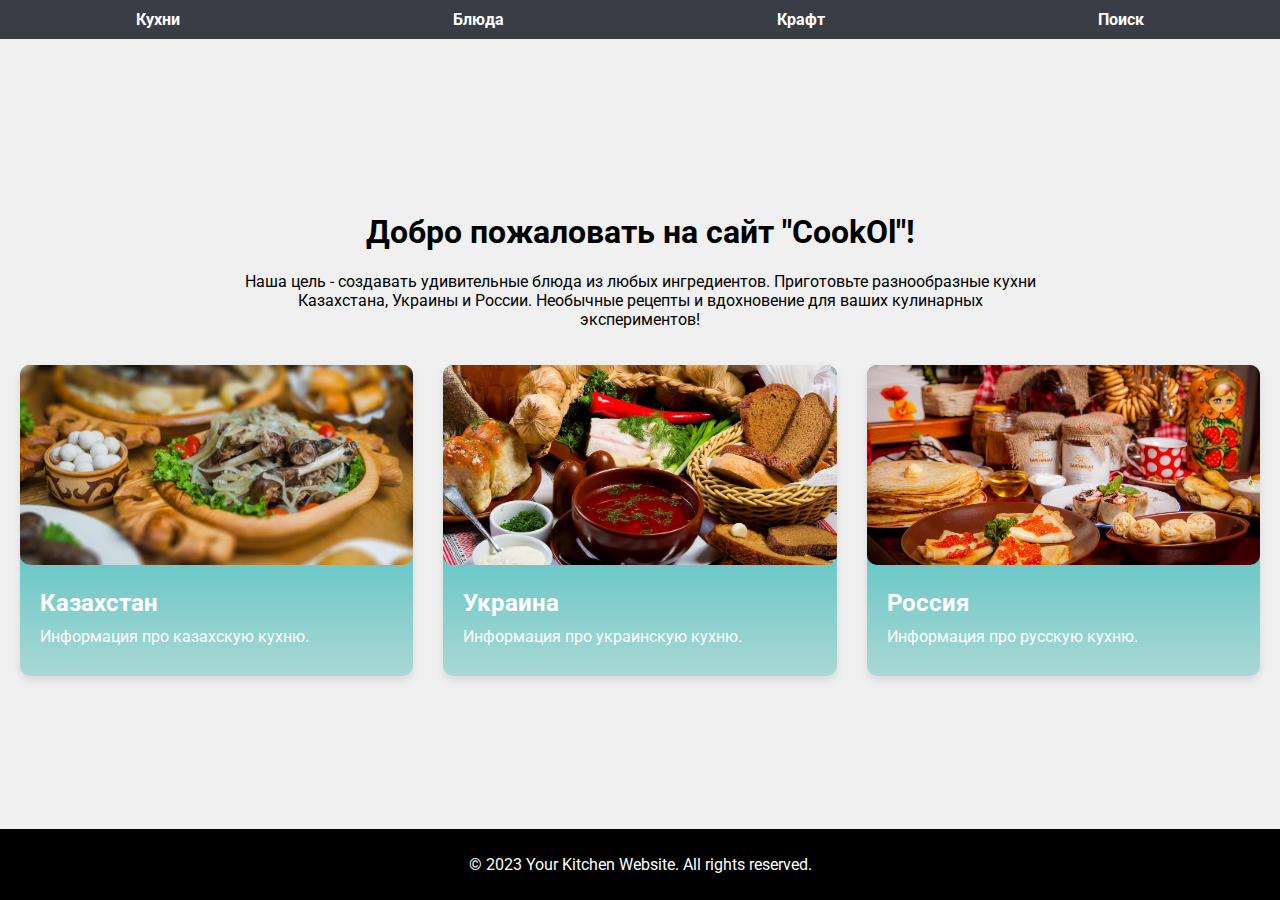
<file: index.html>
<!DOCTYPE html>
<html lang="en">
<head>
  <meta charset="UTF-8">
  <meta name="viewport" content="width=device-width, initial-scale=1.0">
  <link href="https://fonts.googleapis.com/css2?family=Roboto:wght@400;700&display=swap" rel="stylesheet">
  <link rel="stylesheet" href="styles.css">
  <title>CookOl</title>
</head>
<body>
  <nav class="navbar">
    <a href="index.html">Кухни</a>
    <a href="dishes.html">Блюда</a>
    <a href="craft.html">Крафт</a>
    <a href="pages/search.html">Поиск</a>
  </nav>
  
  <main class="main">
    <div class="info">
      <h1>Добро пожаловать на сайт "CookOl"!</h1>
      <p>Наша цель - создавать удивительные блюда из любых ингредиентов. Приготовьте разнообразные кухни Казахстана, Украины и России. Необычные рецепты и вдохновение для ваших кулинарных экспериментов!</p>
    </div>
    
    <div class="card-container">
      <div class="card" onclick="location.href='pages/kazakh.html';">
        <img src="images/kazakhlog.jpg" alt="Kazakhstan">
        <div class="card-content">
          <h2>Казахстан</h2>
          <p>Информация про казахскую кухню.</p>
        </div>
      </div>
    
      <div class="card" onclick="location.href='pages/ukrain.html';">
        <img src="images/ukrainlog.jpg" alt="Ukraine">
        <div class="card-content">
          <h2>Украина</h2>
          <p>Информация про украинскую кухню.</p>
        </div>
      </div>
    
      <div class="card" onclick="location.href='pages/russian.html';">
        <img src="images/russianlog.jpg" alt="Russia">
        <div class="card-content">
          <h2>Россия</h2>
          <p>Информация про русскую кухню.</p>
        </div>
      </div>
  </main>
  

  <footer class="footer">
    <p>© 2023 Your Kitchen Website. All rights reserved.</p>
  </footer>
</body>
</html>



<!--

<!DOCTYPE html>
<html>
<head>
  <meta charset="UTF-8">
  <meta name="viewport" content="width=device-width, initial-scale=1.0">
  <link href="https://fonts.googleapis.com/css2?family=Montserrat:wght@400;700&display=swap" rel="stylesheet">
  <link rel="stylesheet" href="style.css">
  <title>CookOl</title>
</head>
<body>
  <nav class="navbar">
    <div class="navbar-item">Кухни</div>
    <div class="navbar-item">Блюда</div>
    <div class="navbar-item">Крафт</div>
    <div class="navbar-item">Поиск</div>
  </nav>

  <main>
    <section class="container">
      <a href="pages/kazakh.html">
        <div class="card">
          <h2>Казахстан</h2>
          <img src="images/kazakhlog.jpg" alt="Казахстан">
          <button class="button">Традиционная казахская кухня</button>
        </div>
      </a>
      <a href="pages/russian.html">
        <div class="card">
          <h2>Россия</h2>
          <img src="images/russianlog.jpg" alt="Россия">
          <button class="button">Традиционная русская кухня</button>
        </div>
      </a>
      <a href="pages/ukrain.html">
        <div class="card">
          <h2>Украина</h2>
          <img src="images/ukrainlog.jpg" alt="Украина">
          <button class="button">Традиционная украинская кухня</button>
        </div>
      </a>
    </section>
  </main>

  <footer class="footer">
    <p>&copy; 2023 CookOl. Все права защищены.</p>
    <p>Контактная информация: cookol@gmail.com</p>
  </footer>
</body>
</html>
-->
</file>
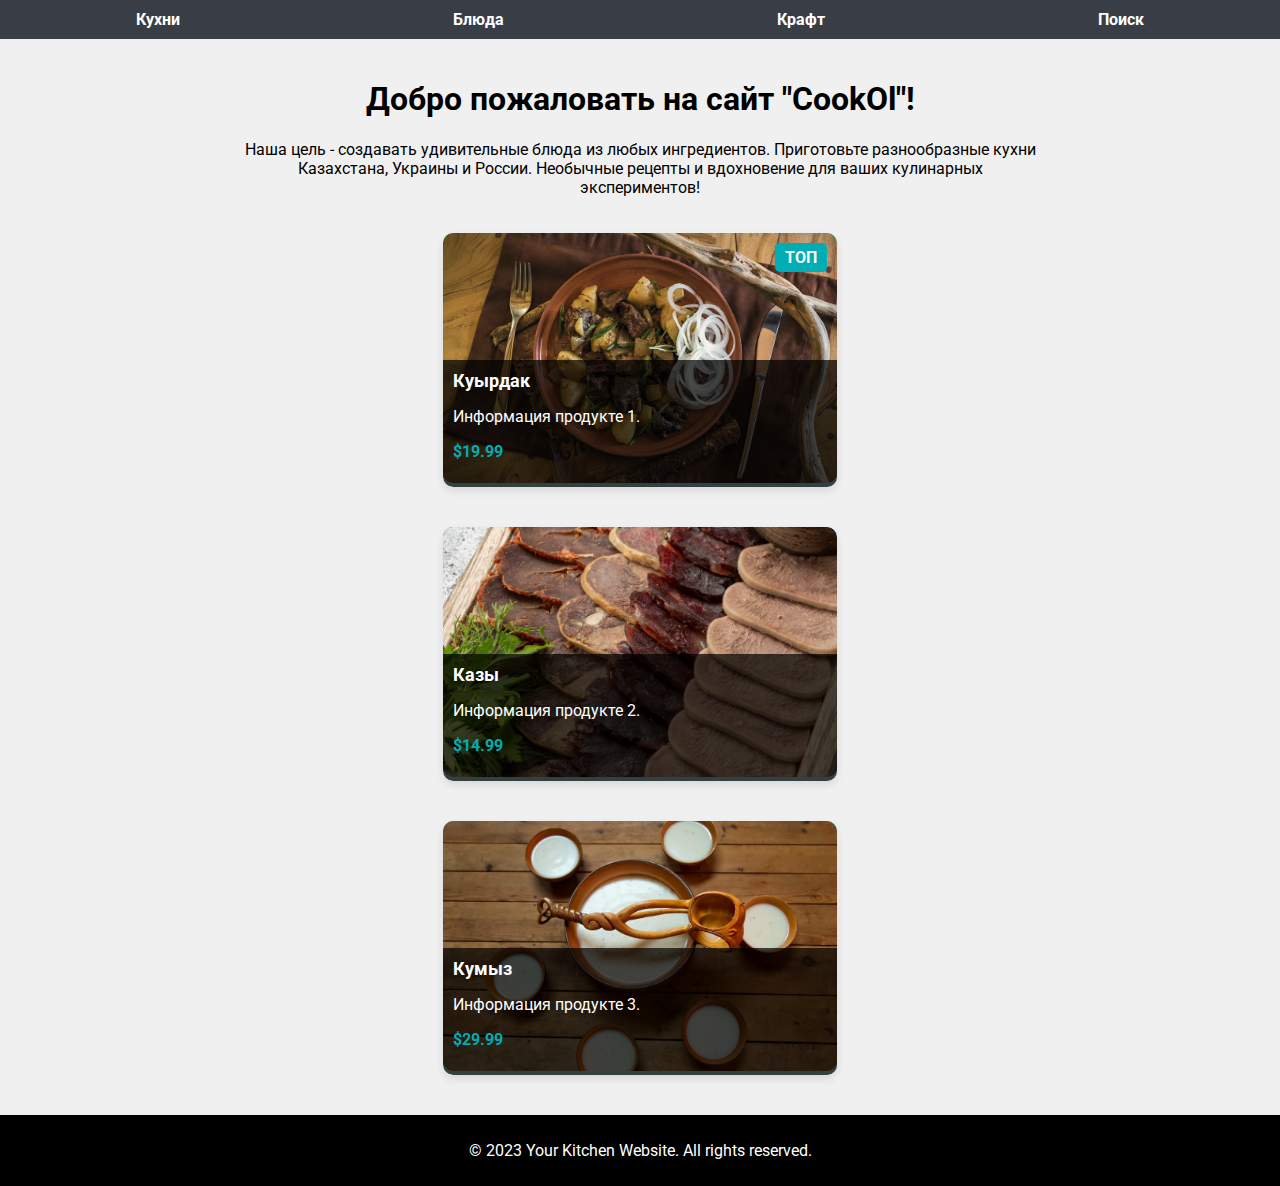
<file: pages/kazakh.html>
<!DOCTYPE html>
<html lang="en">
<head>
  <meta charset="UTF-8">
  <meta name="viewport" content="width=device-width, initial-scale=1.0">
  <link href="https://fonts.googleapis.com/css2?family=Roboto:wght@400;700&display=swap" rel="stylesheet">
  <link rel="stylesheet" href="../styles.css">
  <title>CookOl</title>
</head>
<body>
  <nav class="navbar">
    <a href="../index.html">Кухни</a>
    <a href="dishes.html">Блюда</a>
    <a href="craft.html">Крафт</a>
    <a href="search.html">Поиск</a>
  </nav>
  
  <main class="main">
    <div class="info">
      <h1>Добро пожаловать на сайт "CookOl"!</h1>
      <p>Наша цель - создавать удивительные блюда из любых ингредиентов. Приготовьте разнообразные кухни Казахстана, Украины и России. Необычные рецепты и вдохновение для ваших кулинарных экспериментов!</p>
    </div>

    <div class="product-card top-card">
      <img src="../images/kuyrdak.jpg" alt="Product 1">
      <div class="product-info">
        <h2>Куырдак</h2>
        <p>Информация продукте 1.</p>
        <p class="price">$19.99</p>
      </div>
    </div>
    
    <div class="product-card">
      <img src="../images/kazy.jpg" alt="Product 2">
      <div class="product-info">
        <h2>Казы</h2>
        <p>Информация продукте 2.</p>
        <p class="price">$14.99</p>
      </div>
    </div>
    
    <div class="product-card">
      <img src="../images/kymyz.jpg" alt="Product 3">
      <div class="product-info">
        <h2>Кумыз</h2>
        <p>Информация продукте 3.</p>
        <p class="price">$29.99</p>
      </div>
    </div>
  </main>
  
  <footer class="footer">
    <p>© 2023 Your Kitchen Website. All rights reserved.</p>
  </footer>
</body>
</html>




<!--

<!DOCTYPE html>
<html>
<head>
  <link rel="stylesheet" href="../style.css">
</head>
<body>
  <nav class="navbar">
    <div class="navbar-item">Кухни</div>
    <div class="navbar-item">Блюда</div>
    <div class="navbar-item">Крафт</div>
    <div class="navbar-item">Поиск</div>
  </nav>

  <main>

    <div class="food-card">
      <div class="price-tag">$10</div>
      <img src="../images/kazakhlog.jpg" alt="Фото еды">
      <div class="info">
        <h2>Наименование еды</h2>
        <p>Описание еды.</p>
        <div class="horizontal-line"></div>
        <p>Состав и калорийность.</p>
      </div>
      <div class="slider">
        <div class="horizontal-line"></div>
        <p>Lorem ipsum dolor sit amet, consectetur adipiscing elit. Integer nec ante eu arcu tristique vulputate et ac augue.</p>
        <p>Lorem ipsum dolor sit amet, consectetur adipiscing elit. Integer nec ante eu arcu tristique vulputate et ac augue.</p>
        <p>Lorem ipsum dolor sit amet, consectetur adipiscing elit. Integer nec ante eu arcu tristique vulputate et ac augue.</p>
        <p>Lorem ipsum dolor sit amet, consectetur adipiscing elit. Integer nec ante eu arcu tristique vulputate et ac augue.</p>
      </div>
    </div>

  </main>

  <footer class="footer">
    <p>&copy; 2023 CookOl. Все права защищены.</p>
    <p>Контактная информация: cookol@gmail.com</p>
  </footer>
</body>
</html>
-->
</file>
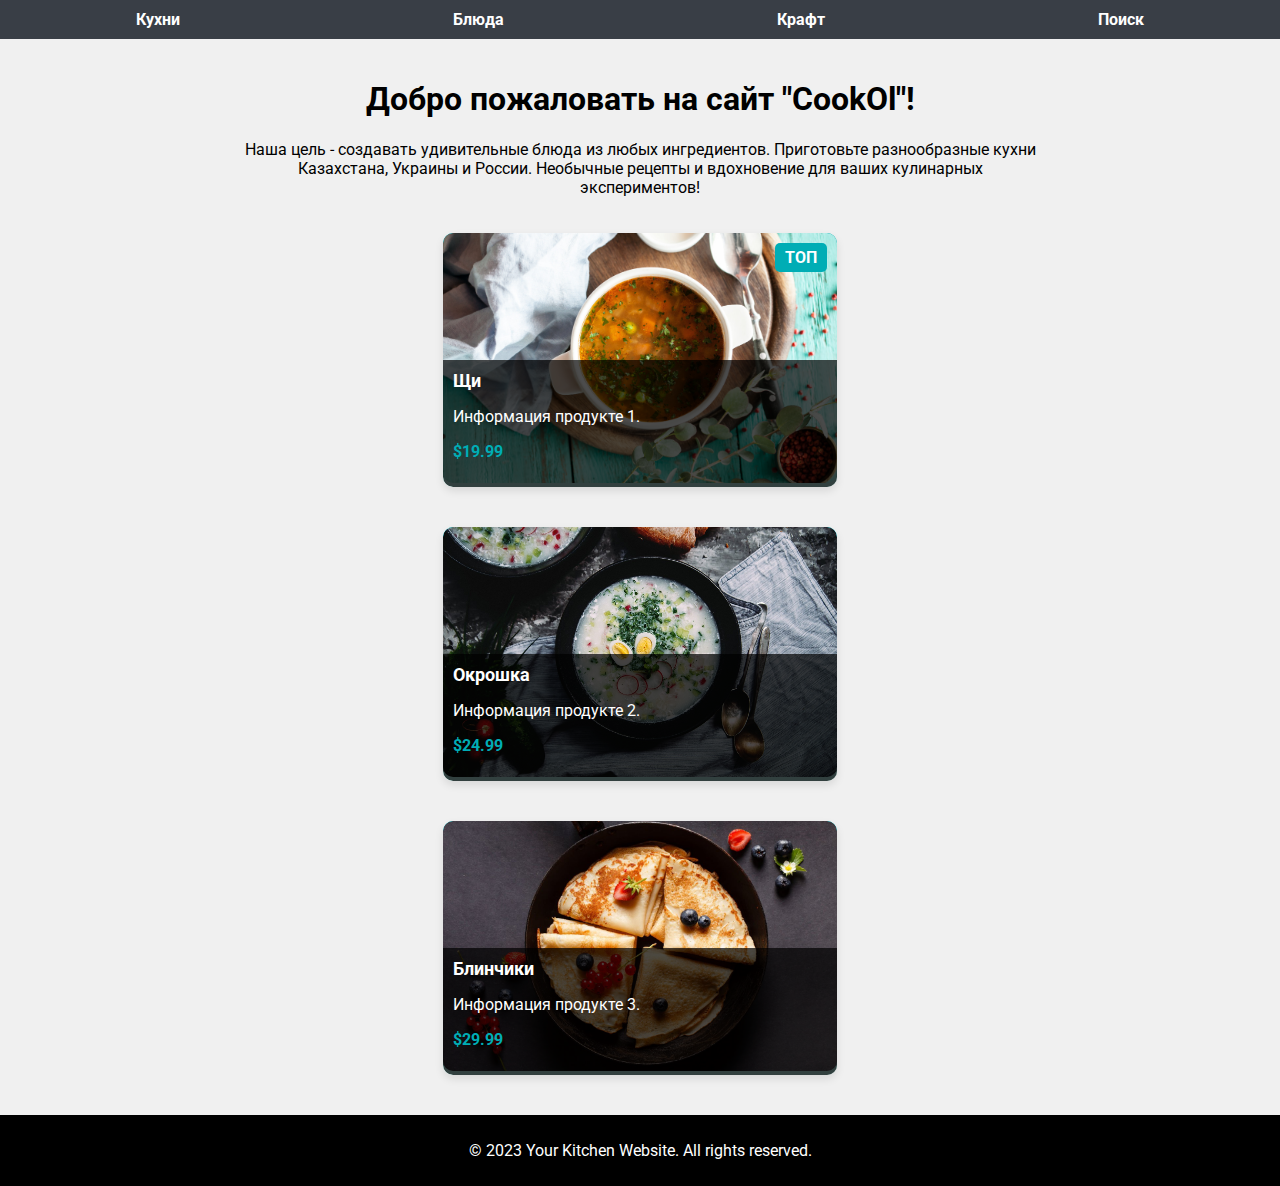
<file: pages/russian.html>
<!DOCTYPE html>
<html lang="en">
<head>
  <meta charset="UTF-8">
  <meta name="viewport" content="width=device-width, initial-scale=1.0">
  <link href="https://fonts.googleapis.com/css2?family=Roboto:wght@400;700&display=swap" rel="stylesheet">
  <link rel="stylesheet" href="../styles.css">
  <title>CookOl</title>
</head>
<body>
  <nav class="navbar">
    <a href="../index.html">Кухни</a>
    <a href="dishes.html">Блюда</a>
    <a href="craft.html">Крафт</a>
    <a href="search.html">Поиск</a>
  </nav>
  
  <main class="main">
    <div class="info">
      <h1>Добро пожаловать на сайт "CookOl"!</h1>
      <p>Наша цель - создавать удивительные блюда из любых ингредиентов. Приготовьте разнообразные кухни Казахстана, Украины и России. Необычные рецепты и вдохновение для ваших кулинарных экспериментов!</p>
    </div>

    <div class="product-card top-card">
      <img src="../images/shi.jpg" alt="Product 1">
      <div class="product-info">
        <h2>Щи</h2>
        <p>Информация продукте 1.</p>
        <p class="price">$19.99</p>
      </div>
    </div>
    
    <div class="product-card">
      <img src="../images/okroshka.jpg" alt="Product 2">
      <div class="product-info">
        <h2>Окрошка</h2>
        <p>Информация продукте 2.</p>
        <p class="price">$24.99</p>
      </div>
    </div>
    
    <div class="product-card">
      <img src="../images/bliny.jpg" alt="Product 3">
      <div class="product-info">
        <h2>Блинчики</h2>
        <p>Информация продукте 3.</p>
        <p class="price">$29.99</p>
      </div>
    </div>
  </main>
  
  <footer class="footer">
    <p>© 2023 Your Kitchen Website. All rights reserved.</p>
  </footer>
</body>
</html>
</file>
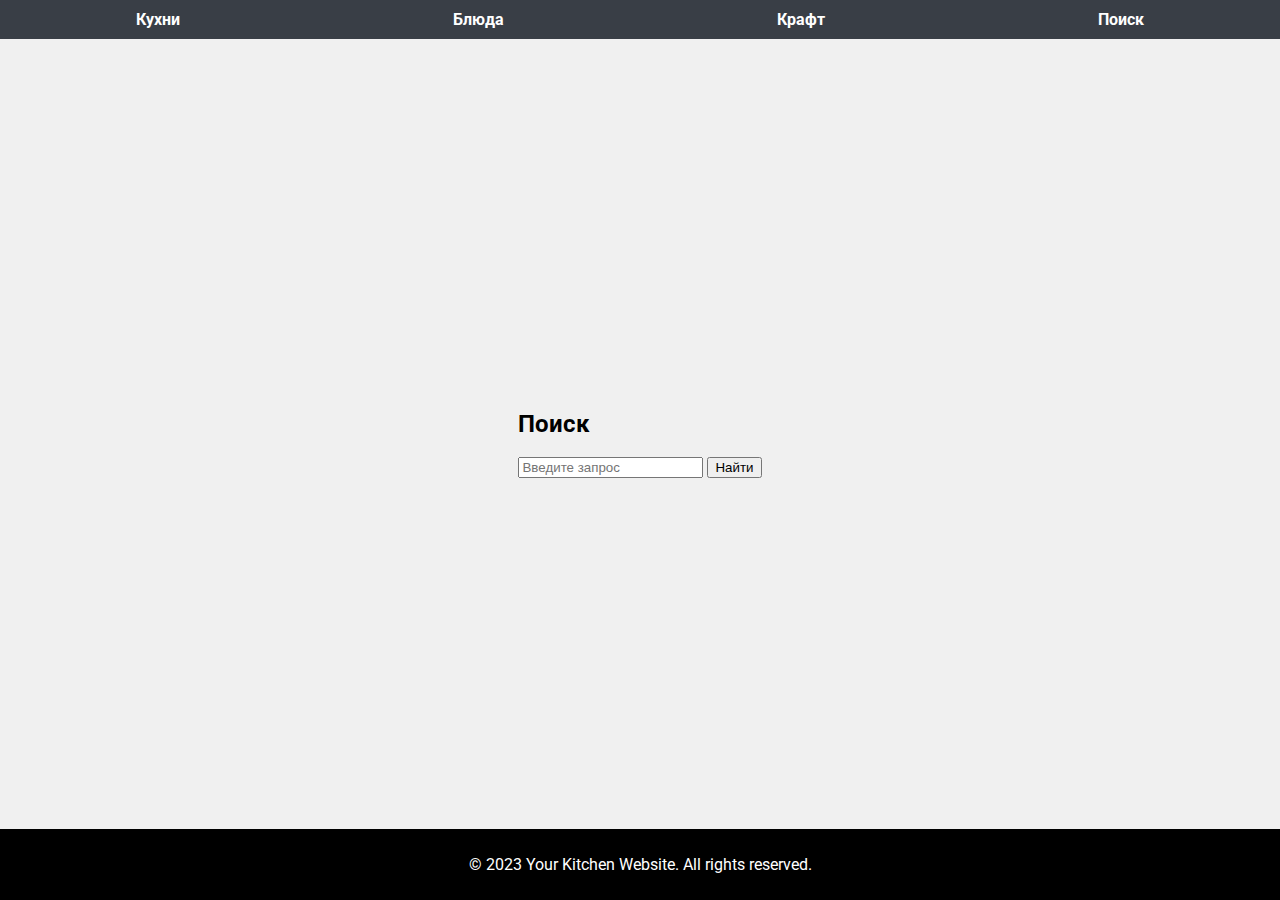
<file: pages/search.html>
<!DOCTYPE html>
<html lang="en">
<head>
  <meta charset="UTF-8">
  <meta name="viewport" content="width=device-width, initial-scale=1.0">
  <link href="https://fonts.googleapis.com/css2?family=Roboto:wght@400;700&display=swap" rel="stylesheet">
  <link rel="stylesheet" href="../styles.css">
  <title>CookOl</title>
</head>
<body>
  <nav class="navbar">
    <a href="../index.html">Кухни</a>
    <a href="dishes.html">Блюда</a>
    <a href="craft.html">Крафт</a>
    <a href="search.html">Поиск</a>
  </nav>
  
  
  <main class="main">
    <div class="search-container">
      <h2>Поиск</h2>
      <form>
        <input type="text" placeholder="Введите запрос">
        <button type="submit">Найти</button>
      </form>
    </div>
  </main>
  
  <footer class="footer">
    <p>© 2023 Your Kitchen Website. All rights reserved.</p>
  </footer>
</body>
</html>
</file>
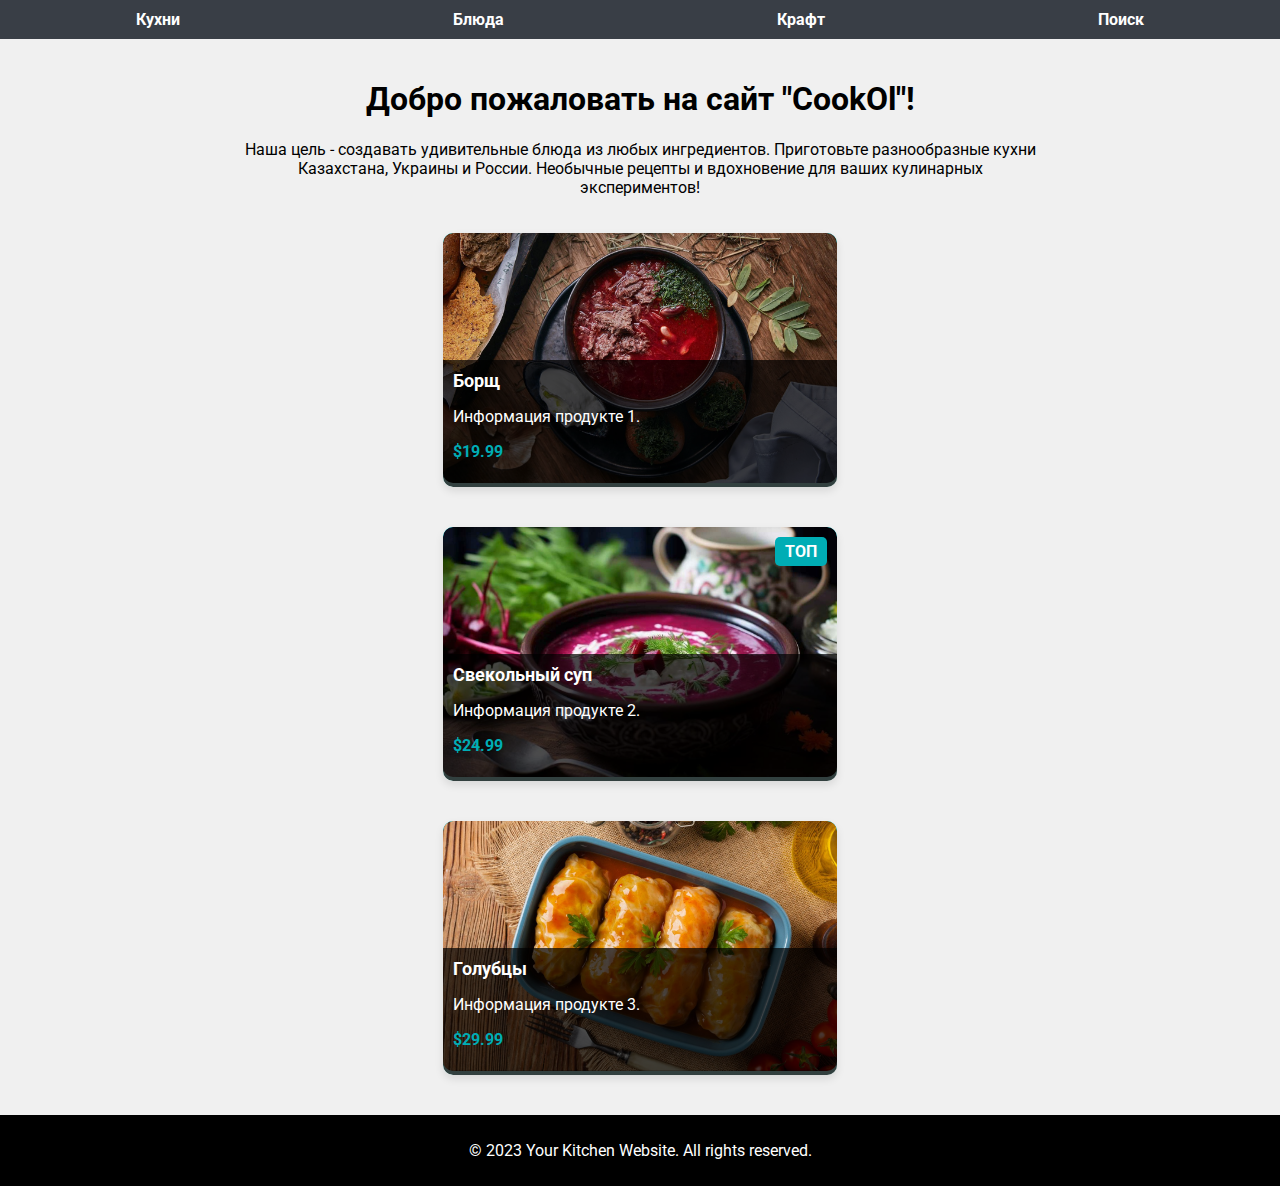
<file: pages/ukrain.html>
<!DOCTYPE html>
<html lang="en">
<head>
  <meta charset="UTF-8">
  <meta name="viewport" content="width=device-width, initial-scale=1.0">
  <link href="https://fonts.googleapis.com/css2?family=Roboto:wght@400;700&display=swap" rel="stylesheet">
  <link rel="stylesheet" href="../styles.css">
  <title>CookOl</title>
</head>
<body>
  <nav class="navbar">
    <a href="../index.html">Кухни</a>
    <a href="dishes.html">Блюда</a>
    <a href="craft.html">Крафт</a>
    <a href="search.html">Поиск</a>
  </nav>
  
  <main class="main">
    <div class="info">
      <h1>Добро пожаловать на сайт "CookOl"!</h1>
      <p>Наша цель - создавать удивительные блюда из любых ингредиентов. Приготовьте разнообразные кухни Казахстана, Украины и России. Необычные рецепты и вдохновение для ваших кулинарных экспериментов!</p>
    </div>

    <div class="product-card">
      <img src="../images/borsh.jpg" alt="Product 1">
      <div class="product-info">
        <h2>Борщ</h2>
        <p>Информация продукте 1.</p>
        <p class="price">$19.99</p>
      </div>
    </div>
    
    <div class="product-card top-card">
      <img src="../images/svekolni.jpg" alt="Product 2">
      <div class="product-info">
        <h2>Свекольный суп</h2>
        <p>Информация продукте 2.</p>
        <p class="price">$24.99</p>
      </div>
    </div>
    
    <div class="product-card">
      <img src="../images/golubzi.jpg" alt="Product 3">
      <div class="product-info">
        <h2>Голубцы</h2>
        <p>Информация продукте 3.</p>
        <p class="price">$29.99</p>
      </div>
    </div>
  </main>
  
  <footer class="footer">
    <p>© 2023 Your Kitchen Website. All rights reserved.</p>
  </footer>
</body>
</html>
</file>
<file: styles.css>
body {
    font-family: 'Roboto', sans-serif;
    margin: 0;
    padding: 0;
    background-color: #f0f0f0;
    display: flex;
    flex-direction: column;
    min-height: 100vh;
  }

  .navbar {
    background-color: #393E46;
    display: flex;
    justify-content: space-around;
    align-items: center;
    padding: 10px 0;
  }
  
  .navbar a {
    color: white;
    text-decoration: none;
    font-weight: bold;
    transition: color 0.3s, font-weight 0.3s;
  }
  
  .navbar a:hover {
    color: #00ADB5;
    font-weight: 700;
  }
  
  .main {
    flex: 1;
    display: flex;
    flex-direction: column;
    justify-content: center;
    align-items: center;
    margin: 20px;
  }
  
  .info {
    text-align: center;
    max-width: 800px;
    margin: 0 auto;
  }
  
  .card-container {
    display: flex;
    justify-content: space-between; /* Изменили выравнивание */
    width: 100%; /* Ширина 100% */
    margin-top: 20px;
  }
  
  .card {
    background: linear-gradient(to bottom, #00ADB5, #AAD8D3);
    border-radius: 10px; /* Добавили округление краев */
    box-shadow: 0 4px 8px rgba(0, 0, 0, 0.1);
    color: white;
    width: calc(33.33% - 20px);
    cursor: pointer;
  }
  
  .card img {
    width: 100%;
    height: 200px;
    object-fit: cover;
    border-radius: 10px; /* Добавили округление краев для изображений */
  }
  
  .card-content {
    padding: 20px;
  }
  
  .card h2 {
    margin: 0;
  }
  
  .card p {
    margin: 10px 0;
  }
  
  .footer {
    background-color: black;
    color: white;
    text-align: center;
    padding: 10px 0;
  }
  

  /* Страница каждой кухни */

  .product-card {
    background: linear-gradient(to bottom, #00ADB5, #AAD8D3);
    border-radius: 10px;
    box-shadow: 0 4px 8px rgba(0, 0, 0, 0.1);
    color: white;
    width: calc(33.33% - 20px);
    margin: 20px;
    overflow: hidden;
    cursor: pointer;
    transition: transform 0.3s;
    position: relative; /* Добавили позиционирование */
  }
  
  .product-card img {
    width: 100%;
    height: 250px;
    object-fit: cover;
    border-radius: 10px; /* Добавили округление краев для изображений */
  }
  
  .product-info {
    position: absolute; /* Добавили абсолютное позиционирование */
    bottom: 0; /* Разместили внизу карточки */
    background-color: rgba(0, 0, 0, 0.7); /* Полупрозрачный фон */
    width: 100%; /* Ширина 100% */
    padding: 10px;
    border-radius: 0 0 10px 10px;
  }
  
  .product-info h2 {
    margin: 0;
    font-size: 18px;
  }
  
  .product-info .price {
    margin-top: 5px;
    font-weight: bold;
    color: #00ADB5; /* Изменили цвет цены */
  }

  .top-card::before {
    content: "TOП";
    position: absolute;
    top: 10px;
    right: 10px;
    background-color: #00ADB5;
    color: white;
    padding: 5px 10px;
    border-radius: 5px;
    font-weight: bold;
  }
</file>
<file: style.css>
body {
  font-family: 'Montserrat', sans-serif;
  margin: 0;
  padding: 0;
  background-color: #f0f0f0;
}

.container {
  display: flex;
  justify-content: center;
  align-items: center;
  flex-wrap: wrap;
  margin: 20px;
}

.card {
  position: relative;
  display: inline-block;
  width: 300px;
  padding: 20px;
  margin: 10px;
  border-radius: 10px;
  box-shadow: 0 4px 8px rgba(0, 0, 0, 0.1);
  transition: box-shadow 0.3s;
  background-color: #000;
  color: #fff;
  cursor: pointer;
}

.card img {
  width: 100%;
  height: auto;
  object-fit: cover;
}

.card-content {
  padding: 20px;
}

.card h2 {
  margin: 0;
}

.card p {
  margin: 10px 0;
}

@media (max-width: 768px) {
  .card {
    width: 100%;
  }
}
  
  .navbar {
    background-color: #333;
    display: flex;
    justify-content: space-around;
    align-items: center;
    height: 60px;
  }
  
  .navbar-item {
    color: #fff;
    padding: 10px 20px;
    border-radius: 5px;
    cursor: pointer;
    transition: background-color 0.3s;
  }
  
  .navbar-item:hover {
    background-color: #555;
  }
  
  .main {
    padding: 50px 50px;
  }
  
  .country-section {
    display: flex;
    flex-wrap: wrap;
    justify-content: space-between;
    border: 2px solid yellow; 
    padding: 50px 50px;  
  }
  /*
  .card {
    position: relative;
    display: inline-block;
    width: 300px;
    padding: 20px;
    margin: 10px;
    border-radius: 10px;
    box-shadow: 0 4px 8px rgba(0, 0, 0, 0.1);
    transition: box-shadow 0.3s;
    background-color: #000;
    color: #fff;
    cursor: pointer;
  }
  
  .card img {
    width: 100%;
    border-radius: 10px;
  }
  
  .card:hover {
    box-shadow: 0 8px 16px rgba(0, 0, 0, 0.2);
  }
  */
  .button {
    background-color: #ff6666; /* Красный цвет кнопки */
    border: none; /* Убираем границу кнопки */
    color: white; /* Цвет текста на кнопке */
    padding: 25px 25px; /* Отступы внутри кнопки (верх/низ, лево/право) */
    border-radius: 5px; /* Закругленные углы кнопки */
    font-size: 16px; /* Размер текста на кнопке */
    cursor: pointer; /* Изменение курсора при наведении на кнопку */
    box-shadow: 0 2px 4px rgba(0, 0, 0, 0.1); /* Тень кнопки для добавления эффекта */
    transition: background-color 0.3s ease-in-out; /* Плавный переход при изменении цвета фона */
  }
  
  .button:hover {
    background-color: #ff4d4d; /* Изменяем цвет фона при наведении */
  }

  .footer {
    background-color: #333;
    color: #fff;
    text-align: center;
    padding: 50px;
  }
  
  .food-card {
    width: 300px; /* Ширина фиксированной карточки, вы можете настроить по своему усмотрению */
    border: 1px solid #ccc; /* Рамка для карточки, чтобы выделить ее */
    border-radius: 10px; /* Закругленные углы карточки */
    overflow: hidden; /* Скрываем лишний контент, который выходит за границы карточки */
    box-shadow: 0 4px 8px rgba(0, 0, 0, 0.1); /* Тень карточки, чтобы добавить немного глубины */
    position: relative; /* Добавляем относительное позиционирование для корневого элемента */
    display: flex;
    flex-wrap: wrap;
    padding: 50px 50px; 
  }
  
  .food-card img {
    width: 100%; /* Сделать фото еды растянутым на всю ширину карточки */
    display: block; /* Убираем внутренние отступы для изображения */
  }
  
  .info {
    padding: 10px; /* Отступы внутри блока информации */
    font-family: 'Montserrat', sans-serif;
    font-weight: 700;
  }
  
  .info h2 {
    margin: 0; /* Убираем внешние отступы для заголовка */
    font-family: 'Montserrat', sans-serif;
    font-weight: 700;
  }
  
  .slider {
    height: 150px; /* Высота блока с дополнительной информацией */
    overflow-y: auto; /* Создаем вертикальный ползунок, если содержимое превышает высоту блока */
    padding: 10px; /* Отступы внутри блока с дополнительной информацией */
  }
  
  /* Стили для вертикального ползунка */
  .slider::-webkit-scrollbar {
    width: 8px;
  }
  
  .slider::-webkit-scrollbar-thumb {
    background-color: #888;
    border-radius: 10px;
  }
  
  .price-tag {
    position: absolute; /* Абсолютное позиционирование для цены */
    top: 130px; /* Отступ сверху */
    right: 10px; /* Отступ справа */
    background-color: yellow; /* Цвет квадрата с ценой */
    padding: 5px 10px; /* Отступы внутри квадрата с ценой */
    border-radius: 5px; /* Закругленные углы квадрата с ценой */
    font-weight: bold; /* Жирный шрифт для цены */
  }

  .horizontal-line {
    position: relative;
    height: 1px;
    background-color: rgb(67, 67, 20);
    margin: 10px 0; /* Отступы сверху и снизу линии */
    background-image: linear-gradient(to right, yellow 50%, transparent 50%); /* Линейный градиент, чтобы сделать линию на половину карточки */
}
</file>
